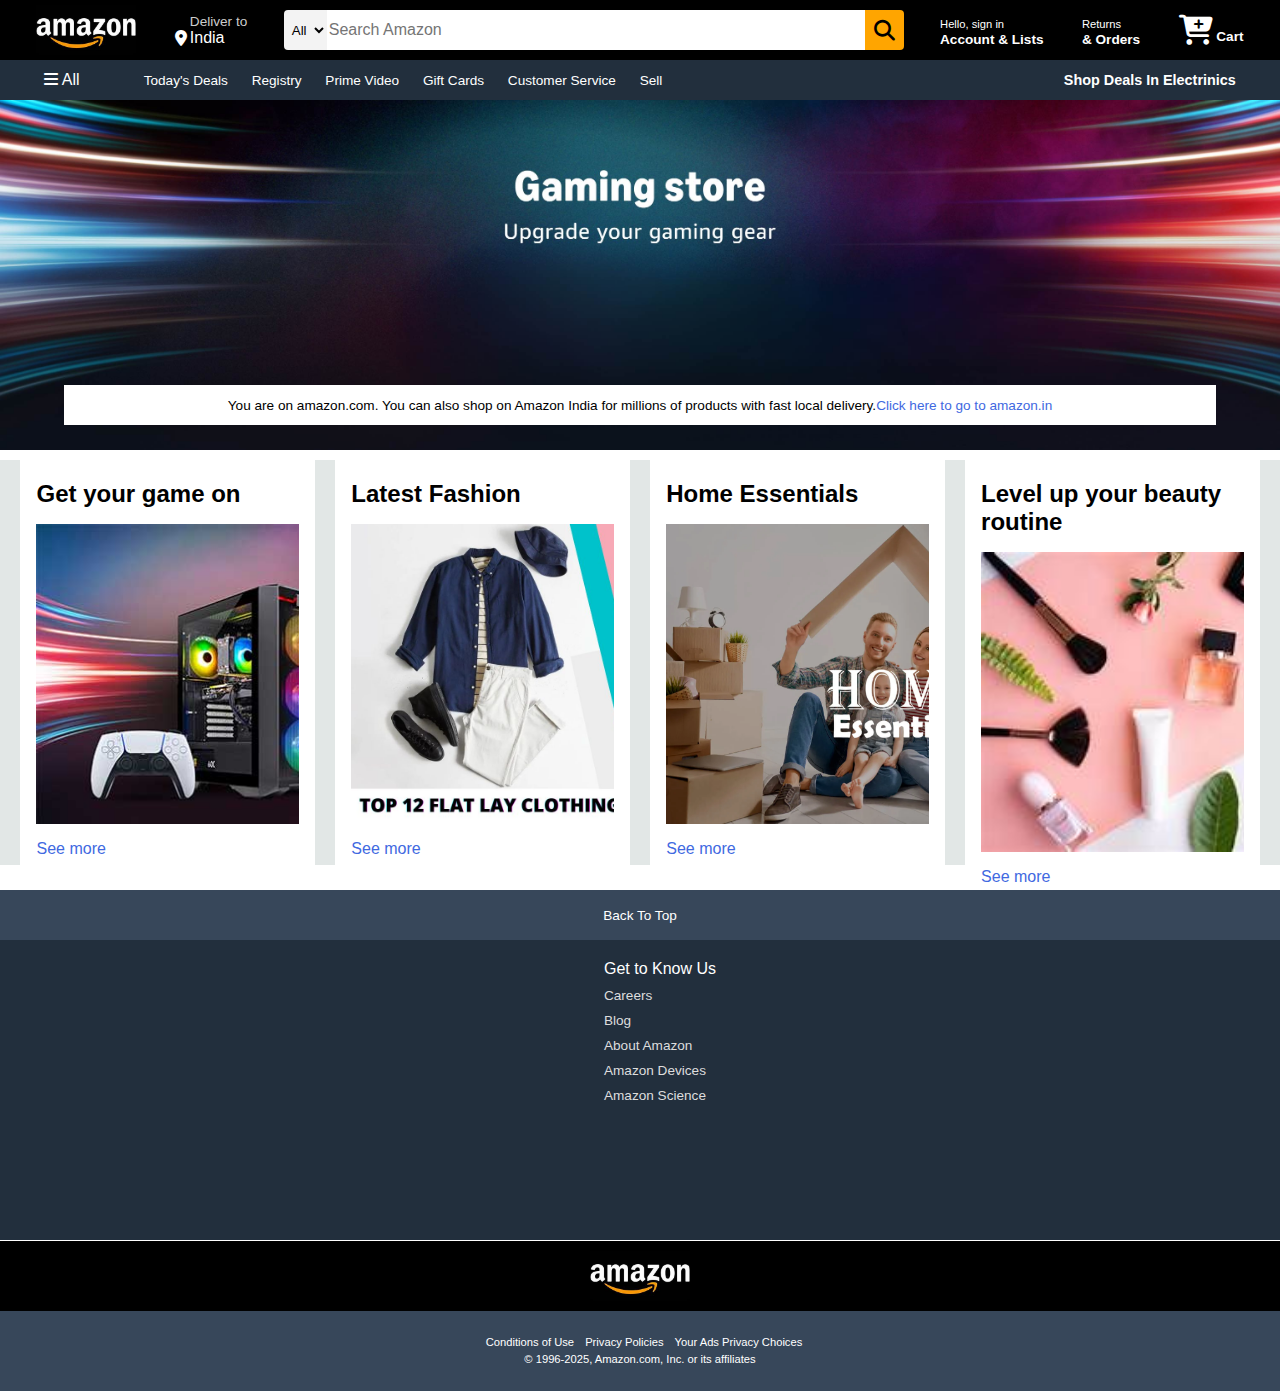
<file: index.html>
<!DOCTYPE html>
<html lang="en">
<head>
    <meta charset="UTF-8">
    <meta name="viewport" content="width=device-width, initial-scale=1.0">
    <title>Amazon</title>
    <link rel="stylesheet" href="https://cdnjs.cloudflare.com/ajax/libs/font-awesome/6.7.2/css/all.min.css" integrity="sha512-Evv84Mr4kqVGRNSgIGL/F/aIDqQb7xQ2vcrdIwxfjThSH8CSR7PBEakCr51Ck+w+/U6swU2Im1vVX0SVk9ABhg==" crossorigin="anonymous" referrerpolicy="no-referrer" />
    <link rel="stylesheet" href="style.css">
</head>
<body>
    <header>
        <div class="navbar">
             <div  class="nav-logo border">
                  <div class="logo"></div>
             </div>
             <div class="nav-add border">
                  <p class="add">Deliver to</p>
                  <div class="add-icon">
                       <i class="fa-solid fa-location-dot"></i>
                       <p class="addr">India</p>
                  </div>
             </div>
             <div class="nav-search">
                <select class="Sselect">
                    <option>All</option>
                </select>
                <input placeholder="Search Amazon" class="Sinput">
                <div class="Search-icon">
                    <i class="fa-solid fa-magnifying-glass"></i>
                </div>
           </div>
             <div class="nav-sign border">
                  <p><span>Hello, sign in</span></p>
                  <p class="nav-2">Account & Lists</p>
              </div>
              <div class="nav-return border">
                  <p><span>Returns</span></p>
                  <p class="nav-2">& Orders</p>
              </div>
              <div class="nav-cart border">
                 <i class="fa-solid fa-cart-plus"></i>
                Cart
              </div>
        </div>  
        <div class="panel">
             <div class="panel-all">
                 <i class="fa-solid fa-bars"></i>
                All
             </div>
             <div class="panel-ops">
                  <p>Today's Deals</p>
                  <p>Registry</p>
                  <p>Prime Video</p>
                  <p>Gift Cards</p>
                  <p>Customer Service</p>
                  <p>Sell</p>
             </div>
             <div class="panel-deals">
                Shop Deals In Electrinics
             </div>
        </div> 
    </header>
    <div class="Hero">
        <div class="hero-msg">You are on amazon.com. You can also shop on Amazon India for millions of products with fast local delivery.
        <a>Click here to go to amazon.in</a></div>
    </div>
    <div class="shop">
        <div class="box1 box">
            <div class="box-con">
                <h2>Get your game on</h2>
                <div class="box-img" style="background-image: url('pc.jpeg');"></div>
                <p>See more</p>
            </div>
        </div>
        <div class="box2 box"><div class="box-con">
                <h2>Latest Fashion</h2>
                <div class="box-img" style="background-image: url('cloths.jpeg');"></div>
                <p>See more</p>
            </div></div>
        <div class="box3 box"><div class="box-con">
                <h2>Home Essentials</h2>
                <div class="box-img" style="background-image: url('home.jpeg');"></div>
                <p>See more</p>
            </div></div>
        <div class="box4 box"><div class="box-con">
                <h2>Level up your beauty routine</h2>
                <div class="box-img" style="background-image: url('beauty.jpeg');"></div>
                <p>See more</p>
            </div></div>
    </div>
    <footer>
        <div class="foot1">Back To Top </div>
        <div class="foot2">
            <ul>
                <p>Get to Know Us</p>
                <a>Careers</a>
                <a>Blog</a>
                <a>About Amazon</a>
                <a>Amazon Devices</a> 
                <a>Amazon Science</a>
            </ul>
        </div>
        <div class="foot3">
            <div class="logo"></div>
        </div>
        <div class="foot4">
            <div class="page">
                <a>Conditions of Use</a>
                <a>Privacy Policies</a>
                <a>Your Ads Privacy Choices</a>
            </div>
            <div class="copy">© 1996-2025, Amazon.com, Inc. or its affiliates</div>
        </div>
    </footer>
</body>
</html>
</file>
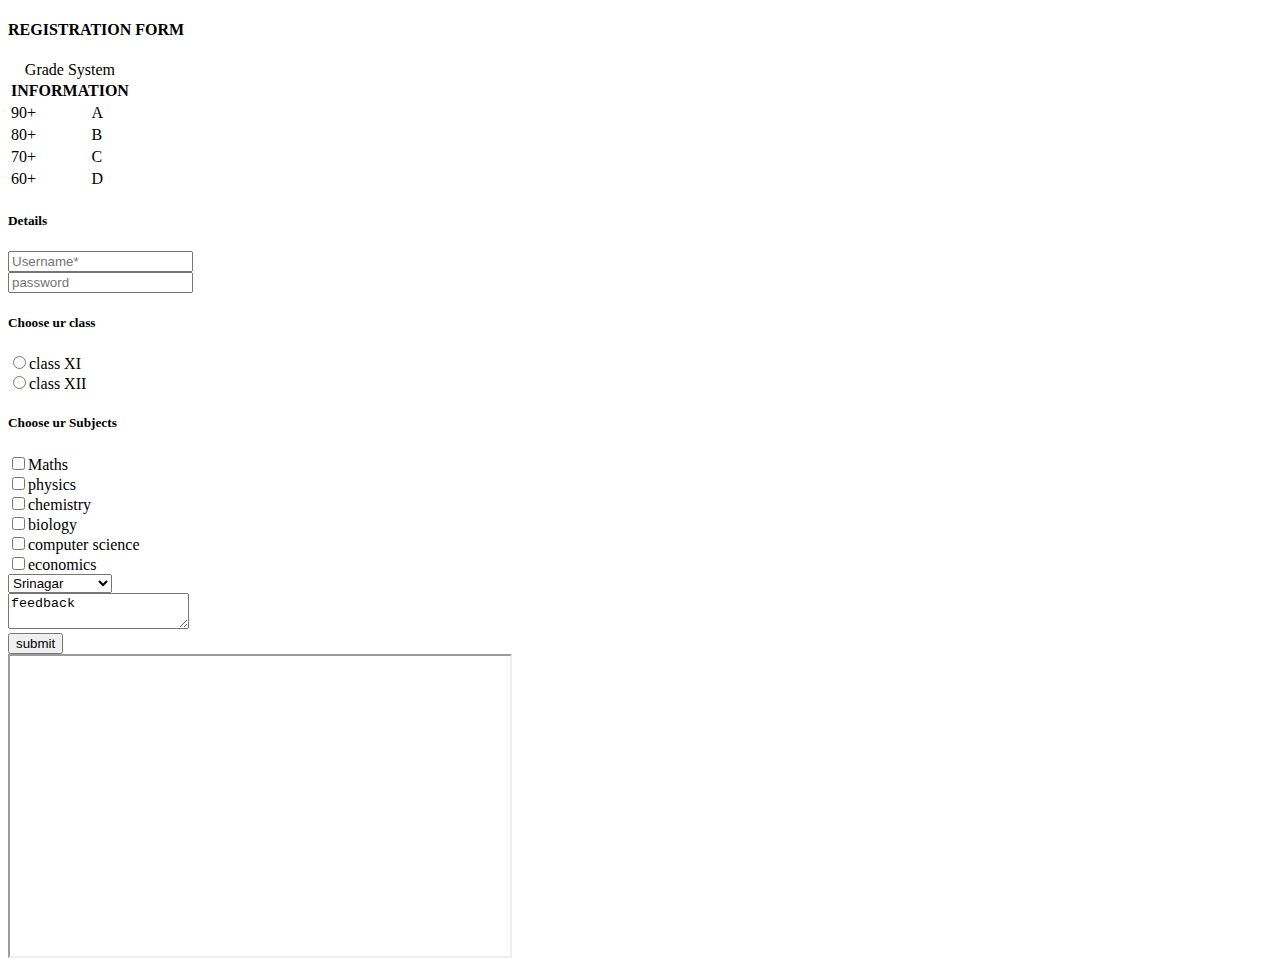
<file: Form.html>
<!DOCTYPE html>
<html lang="en">
<head>
    <meta charset="UTF-8">
    <meta name="viewport" content="width=device-width, initial-scale=1.0">
    <title>Document</title>
</head>
<body>
    <h4>REGISTRATION FORM</h4>
  <table>
    <thead>
    <caption>Grade System</caption>
    <tr>
        <th colspan="2">INFORMATION</th> 
    </tr></thead>
    <tbody>
    <tr>
        <td>90+</td>
        <td>A</td>
    </tr>
    <tr>
        <td>80+</td>
        <td>B</td>
    </tr>
    <tr>
        <td>70+</td>
        <td>C</td>
    </tr>
    <tr>
        <td>60+</td>
        <td>D</td>
    </tr></tbody>
  </table>  
  <form action="/action.php">
    <h5>Details</h5>
    <input type="text" placeholder="Username*">
    <br>
    <input type="password" placeholder="password">
    <br>
    <h5>Choose ur class</h5>
     <label for="1">
    <input type="radio" value="class XI" name="class" id="1">class XI
    <br></label>
    <label for ="2">
    <input type="radio" value="class XII" name="class" id="2">class XII
    <br></label>
    <h5>Choose ur Subjects</h5>
    <label for="Math">
        <input type="checkbox" value="Math" name="Subject" id="4">Maths
         <br>
    </label>
    <label for="phy">
        <input type="checkbox" value="phy" name="Subject" id="5">physics
         <br>
    </label>
    <label for="chem">
        <input type="checkbox" value="chem" name="Subject" id="6">chemistry
         <br>
    </label>
    <label for="bio">
        <input type="checkbox" value="bio" name="Subject" id="7">biology
         <br>
    </label>
    <label for="cs">
        <input type="checkbox" value="cs" name="Subject" id="8">computer science
         <br>
    </label>
    <label for="eco">
        <input type="checkbox" value="eco" name="Subject" id="9">economics
         <br>
    </label>
    <select name="city">
        <option value="Srinagar">Srinagar</optionvalue></option>
        <option value="Banglore">Banglore</optionvalue></option>
        <option value="Bhubneshwar">Bhubneshwar</optionvalue></option>
    </select>
    <br>
    <textarea name="feedback" id="10" placeholder="Provide ur feedback">feedback</textarea>
    <br>
    <input type="submit" value="submit">
    <br>
    <iframe width="500" height="300"src="https://en.wikipedia.org/wiki/Wikipedia"></iframe>
    <br>
    <!--<video src="https://www.youtube.com/watch?v=HcOc7P5BMi4&list=PLfqMhTWNBTe0PY9xunOzsP5kmYIz2Hu7i">my video</video>-->
  </form>
</body>
</html>
</file>
<file: style.css>
*{
    margin: 0;
    font-family: Arial;
    border: border-box;
}
.navbar{
    height: 60px;
    background-color: black;
    color: white;
    display: flex;
    align-items: center;
    justify-content: space-evenly;
}
.nav-logo{
    height: 50px;
    width: 100px;
}
.logo{
    background-image: url("amazon-logo.png");
    background-size: cover;
    height: 50px;
    width: 100%;
} 
.border{
    border: 2px solid transparent;
}
.border:hover{
    border: 1.5px solid white;
}
.add{
    color: #cccccc;
    font-size: 0.85rem;
    margin-left: 15px;
}
.addr{
  font-size: 1rem;
  margin-left: 3px;
}
.add-icon{
    display: flex;
    align-items: center;
}
.nav-search{
    display: flex;
    justify-content: space-evenly;
    width: 620px;
    height: 40px;
    border-radius: 4px;
}
.nav-search:hover{
    border: 2px solid orange;
}
.Sselect{
    background-color: #f3f3f3;
    width: 50px;
    text-align: center;
    border-top-left-radius: 4px;
    border-bottom-left-radius: 4px;
    border: none;
}
.Sinput{
    width: 100%;
    font-size: 1rem;
    border: none;
}
.Search-icon{
    width: 45px;
    display: flex;
    justify-content: center;
    align-items: center;
    font-size: 1.3rem;
    background-color: orange;
    border-top-right-radius: 4px;
    border-bottom-right-radius: 4px;
    color: black;
}
span{
    font-size: 0.7rem;
}
.nav-2{
    font-size: 0.85rem;
    font-weight: 700;
}
.nav-cart i{
    font-size: 30px;
}
.nav-cart{
    font-size: 0.85rem;
    font-weight: 700;
}
.panel{
    height: 40px;
    background-color: #222f3d;
    display: flex;
    color: white;
    align-items: center;
    justify-content: space-evenly;
}
.panel-ops p{
    display: inline;
    margin-left: 20px;
}
.panel-ops{
    width: 70%;
    font-size: 0.85rem;
}
.panel-deals{
    font-size: 0.9rem;
    font-weight: 700;
}
.Hero{
    background-image: url("hero-image.jpeg");
    background-size: cover;
    height: 350px;
    display: flex;
     justify-content: center;
     align-items: flex-end;
}
.hero-msg{
    background-color: white;
    color: black;
    height: 40px;
    display: flex;
    align-items: center;
    justify-content: center;
    font-size: 0.85rem;
    width: 90%;
    margin-bottom: 25px;
}
.hero-msg a{
    color: royalblue;
}
.hero-msg a:hover{
    text-decoration: underline;
    color: royalblue;
}
.shop{
    display: flex;
    justify-content: space-evenly;
    margin-top: 10px;
    background-color: #e2e7e6;
}
.box{
    height: 370px;
    width: 23%;
    background-color: white;
    padding: 20px 0px 15px ;
}
.box-img{
    height: 300px;
    background-size: cover;
    margin-top: 1rem;
    margin-bottom: 1rem;
}
.box-con{
    margin-left: 1rem;
    margin-right: 1rem;
}
.box-con p{
    color: royalblue;
}
.box-con p:hover{
    text-decoration: underline;
    color: royalblue;
}
footer{
    margin-top: 25px;
}
.foot1{
    background-color: #37475A;
    color: white;
    height: 50px;
    display: flex;
    justify-content: space-evenly;
    align-items: center;
    font-size:0.85rem ;
}
.foot2{
    background-color: #222f3d;
    color: white;
    height: 300px;
    display: flex;
    justify-content: center;
    align-items: centre;
}
ul{
    margin-top: 20px;
}
ul a{
    display: block;
    font-size: 0.85rem;
    margin-top: 10px;
    color: #dddddd;
}
.foot3{
    background-color: black;
    color: white;
    border-top: 0.5px solid white;
    height: 70px;
    display: flex;
    justify-content: center;
    align-items: center;
}
.logo{
    background-image: url("amazon-logo.png");
    background-size: cover;
    height: 50px;
    width: 100px;
}
.foot4{
    background-color: #37475A;
    color: white;
    height: 80px;
    text-align: center;
    font-size: 0.7rem;
}
.page {
    padding-top: 25px;
}
.page a{
    margin-left: 8px;
}
.page a:hover{
    text-decoration: underline;
    color: blue;
}
.copy{
    padding-top: 5px;
}
</file>
